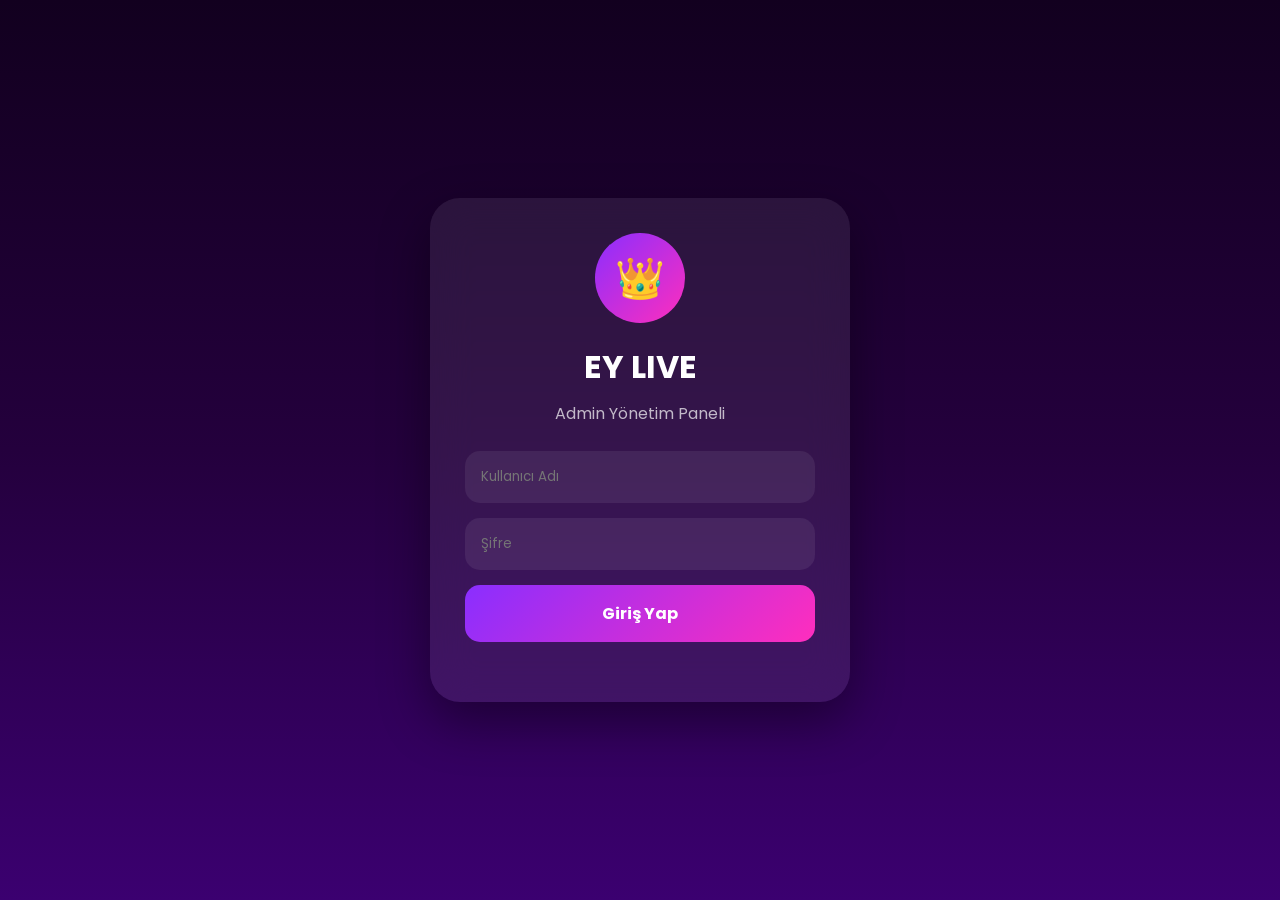
<file: admin/index.html>
<!DOCTYPE html>
<html lang="tr">

<head>

<meta charset="UTF-8">
<meta name="viewport" content="width=device-width, initial-scale=1.0">

<title>EY LIVE Admin</title>

<script>

if(localStorage.getItem("ey_admin")!=="true"){

    location.href="login.html";

}

</script>

<link rel="stylesheet" href="../css/admin.css">

<link href="https://fonts.googleapis.com/css2?family=Poppins:wght@300;400;500;600;700&display=swap" rel="stylesheet">

</head>

<body>

<div class="admin">

<aside class="sidebar">

<h2>👑 EY LIVE</h2>

<ul>

<li class="active" onclick="location.href='index.html'">
📊 Dashboard
</li>

<li onclick="location.href='users.html'">
👥 Kullanıcılar
</li>

<li onclick="location.href='rooms.html'">
🎙 Odalar
</li>

<li onclick="location.href='coins.html'">
🪙 Coin
</li>

<li onclick="location.href='vip.html'">
👑 VIP
</li>

<li onclick="location.href='agency.html'">
🏢 Ajans
</li>

<li>
🎁 Hediyeler
</li>

<li>
📢 Duyurular
</li>

<li>
📈 İstatistik
</li>

<li id="logoutBtn">
🚪 Çıkış Yap
</li>

</ul>

</aside>

<main class="content">

<header>

<h1>Dashboard</h1>

<div class="adminUser">

🟢 Süper Admin

</div>

</header>

<div class="cards">

<div class="card">
<h2>1542</h2>
<p>Toplam Kullanıcı</p>
</div>

<div class="card">
<h2>87</h2>
<p>Aktif Oda</p>
</div>

<div class="card">
<h2>325</h2>
<p>VIP Kullanıcı</p>
</div>

<div class="card">
<h2>5.2M</h2>
<p>Toplam Coin</p>
</div>

</div>

<div class="table">

<h2>Son Girişler</h2>

<table>

<thead>

<tr>

<th>ID</th>
<th>Kullanıcı</th>
<th>VIP</th>
<th>Coin</th>
<th>Durum</th>

</tr>

</thead>

<tbody>

<tr>

<td>EY100001</td>
<td>EyLive</td>
<td>VIP 5</td>
<td>125000</td>
<td>🟢 Online</td>

</tr>

<tr>

<td>EY100245</td>
<td>Elif</td>
<td>VIP 3</td>
<td>85000</td>
<td>🟢 Online</td>

</tr>

<tr>

<td>EY100533</td>
<td>Ahmet</td>
<td>VIP 1</td>
<td>25000</td>
<td>⚪ Offline</td>

</tr>

</tbody>

</table>

</div>

</main>

</div>

<script>

document.getElementById("logoutBtn").onclick=function(){

localStorage.removeItem("ey_admin");

location.href="login.html";

};

</script>

</body>
</html>
</file>
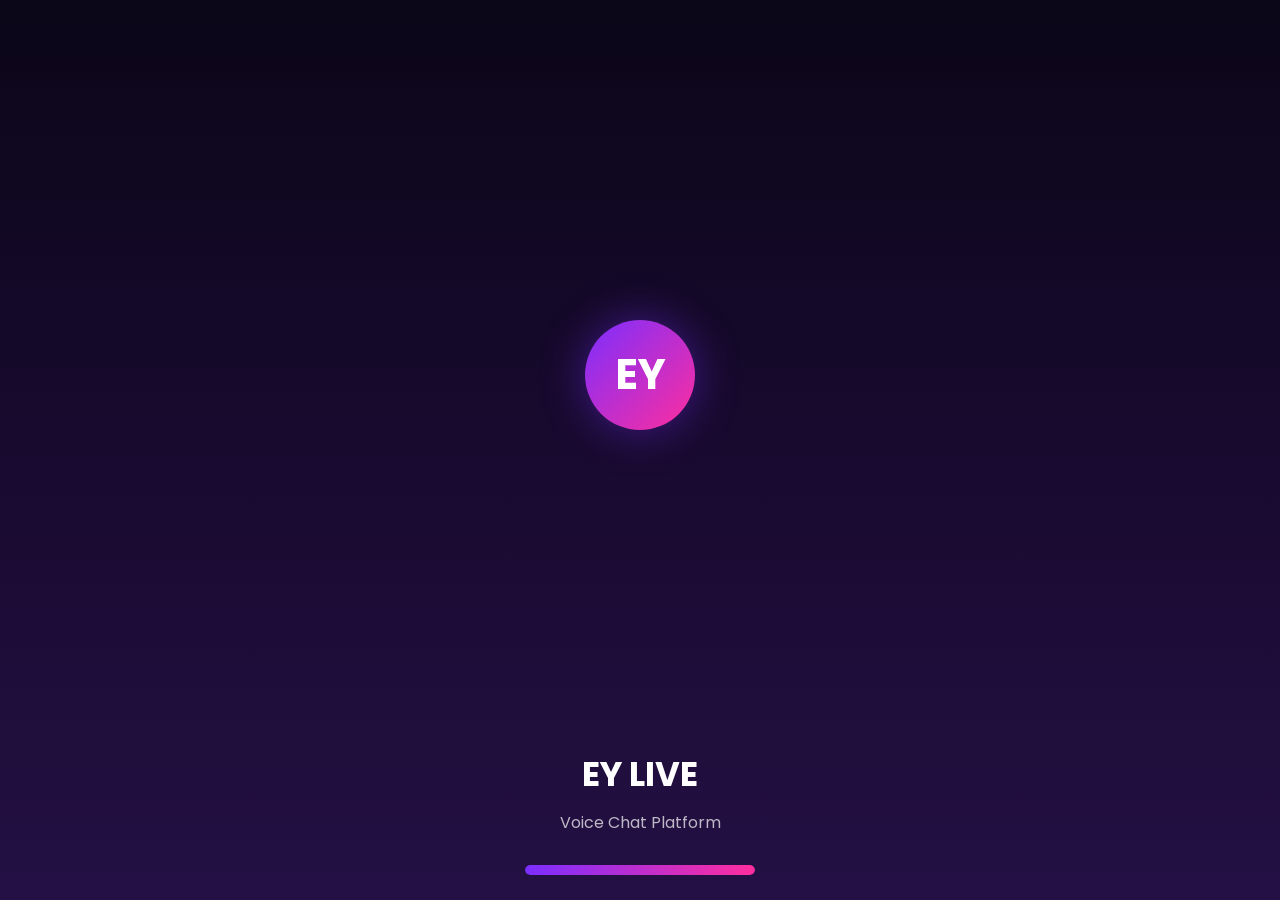
<file: v2/index.html>
<!DOCTYPE html>
<html lang="tr">

<head>

<meta charset="UTF-8">

<meta name="viewport"
content="width=device-width,initial-scale=1.0">

<title>EY LIVE V2</title>

<meta name="theme-color" content="#6a11cb">

<link rel="stylesheet" href="css/style.css">

<link href="https://fonts.googleapis.com/css2?family=Poppins:wght@300;400;500;600;700;800&display=swap" rel="stylesheet">

</head>

<body>

<div id="loader">

<div class="logo">

EY

</div>

<h1>EY LIVE</h1>

<p>

Voice Chat Platform

</p>

<div class="progress">

<div class="bar"></div>

</div>

</div>

<script src="js/app.js"></script>

</body>

</html>
</file>
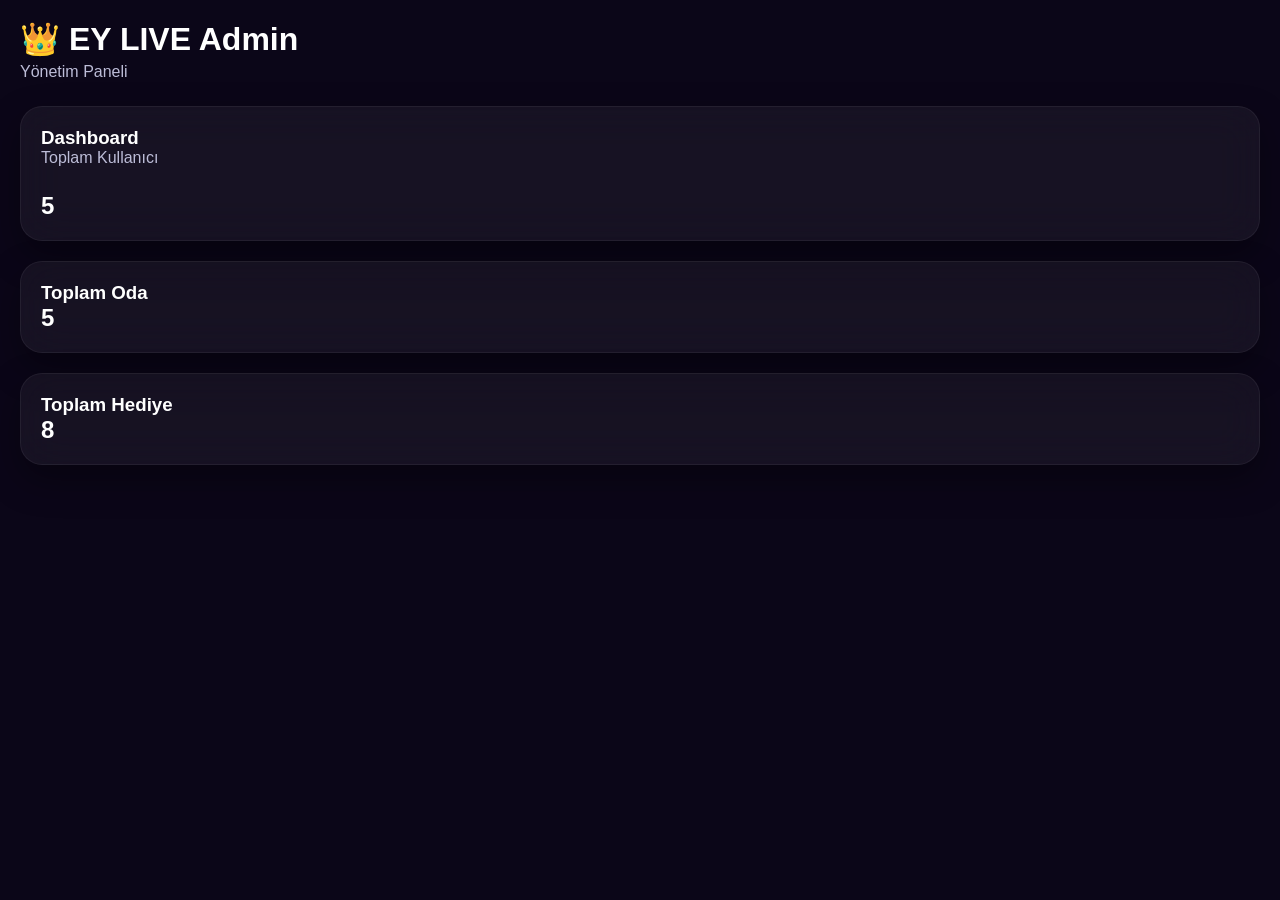
<file: v2/admin/index.html>
<!DOCTYPE html>
<html lang="tr">

<head>

<meta charset="UTF-8">

<meta name="viewport" content="width=device-width,initial-scale=1.0">

<title>EY LIVE V2 Admin</title>

<link rel="stylesheet" href="../css/style.css">
<link rel="stylesheet" href="../css/admin.css">

</head>

<body>

<div class="page">

<h1>👑 EY LIVE Admin</h1>

<p>Yönetim Paneli</p>

<div class="card" style="padding:20px;margin-top:20px;">

<h3>Dashboard</h3>

<p>Toplam Kullanıcı</p>

<h2 id="totalUsers">0</h2>

</div>

<div class="card" style="padding:20px;margin-top:20px;">

<h3>Toplam Oda</h3>

<h2 id="totalRooms">0</h2>

</div>

<div class="card" style="padding:20px;margin-top:20px;">

<h3>Toplam Hediye</h3>

<h2 id="totalGifts">0</h2>

</div>

</div>

<script src="../core/storage.js"></script>
<script src="../core/api.js"></script>
<script src="../js/admin.js"></script>

</body>

</html>
</file>
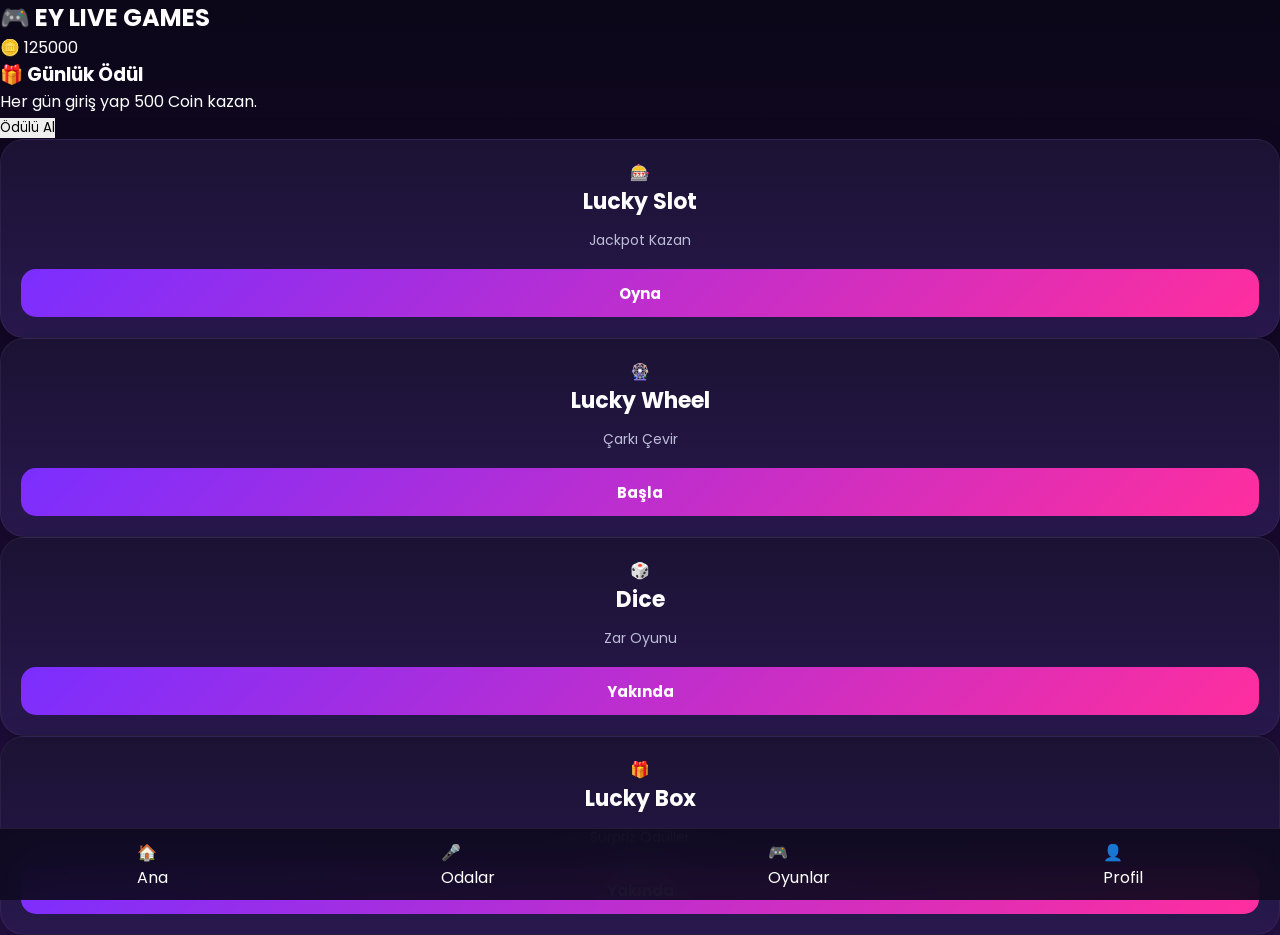
<file: games.html>
<!DOCTYPE html>
<html lang="tr">

<head>

<meta charset="UTF-8">

<meta name="viewport" content="width=device-width, initial-scale=1.0">

<title>EY LIVE - Games</title>

<link rel="stylesheet" href="css/style.css">
<link rel="stylesheet" href="css/games.css">

<link href="https://fonts.googleapis.com/css2?family=Poppins:wght@300;400;500;600;700&display=swap" rel="stylesheet">

</head>

<body>

<div class="gamesPage">

<header class="gamesHeader">

<h2>🎮 EY LIVE GAMES</h2>

<div class="coinBox">

🪙 <span id="coin">125000</span>

</div>

</header>

<div class="dailyReward">

<h3>🎁 Günlük Ödül</h3>

<p>Her gün giriş yap 500 Coin kazan.</p>

<button id="dailyBtn">

Ödülü Al

</button>

</div>

<div class="gameGrid">

<div class="gameCard" id="slotGame">

<div class="icon">🎰</div>

<h3>Lucky Slot</h3>

<p>Jackpot Kazan</p>

<button>Oyna</button>

</div>

<div class="gameCard" id="wheelGame">

<div class="icon">🎡</div>

<h3>Lucky Wheel</h3>

<p>Çarkı Çevir</p>

<button>Başla</button>

</div>

<div class="gameCard">

<div class="icon">🎲</div>

<h3>Dice</h3>

<p>Zar Oyunu</p>

<button>Yakında</button>

</div>

<div class="gameCard">

<div class="icon">🎁</div>

<h3>Lucky Box</h3>

<p>Sürpriz Ödüller</p>

<button>Yakında</button>

</div>

</div>

<nav class="bottomNav">

<div onclick="location.href='home.html'">

🏠

<p>Ana</p>

</div>

<div onclick="location.href='room.html'">

🎤

<p>Odalar</p>

</div>

<div>

🎮

<p>Oyunlar</p>

</div>

<div>

👤

<p>Profil</p>

</div>

</nav>

</div>

<script src="js/games.js"></script>

</body>

</html>
</file>
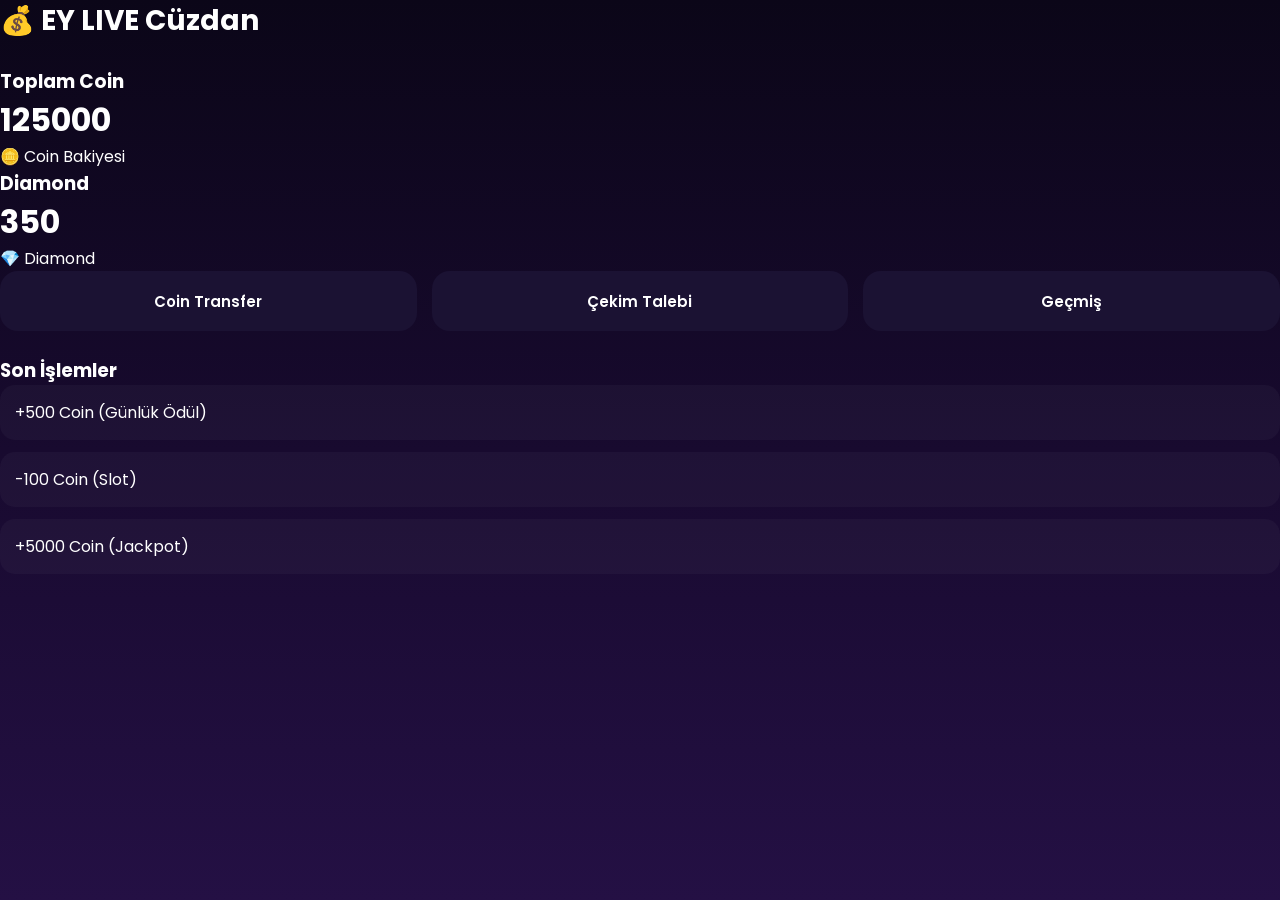
<file: wallet.html>
<!DOCTYPE html>
<html lang="tr">

<head>

<meta charset="UTF-8">
<meta name="viewport" content="width=device-width, initial-scale=1.0">

<title>EY LIVE - Cüzdan</title>

<link rel="stylesheet" href="css/style.css">
<link rel="stylesheet" href="css/wallet.css">

<link href="https://fonts.googleapis.com/css2?family=Poppins:wght@300;400;500;600;700&display=swap" rel="stylesheet">

</head>

<body>

<div class="walletPage">

<header class="walletHeader">

<h2>💰 EY LIVE Cüzdan</h2>

</header>

<div class="balanceCard">

<h3>Toplam Coin</h3>

<h1 id="coinBalance">125000</h1>

<p>🪙 Coin Bakiyesi</p>

</div>

<div class="diamondCard">

<h3>Diamond</h3>

<h1 id="diamondBalance">350</h1>

<p>💎 Diamond</p>

</div>

<div class="walletButtons">

<button id="coinTransfer">

Coin Transfer

</button>

<button id="withdraw">

Çekim Talebi

</button>

<button id="history">

Geçmiş

</button>

</div>

<div class="history">

<h3>Son İşlemler</h3>

<div class="historyItem">

+500 Coin (Günlük Ödül)

</div>

<div class="historyItem">

-100 Coin (Slot)

</div>

<div class="historyItem">

+5000 Coin (Jackpot)

</div>

</div>

</div>

<script src="js/wallet.js"></script>

</body>

</html>
</file>
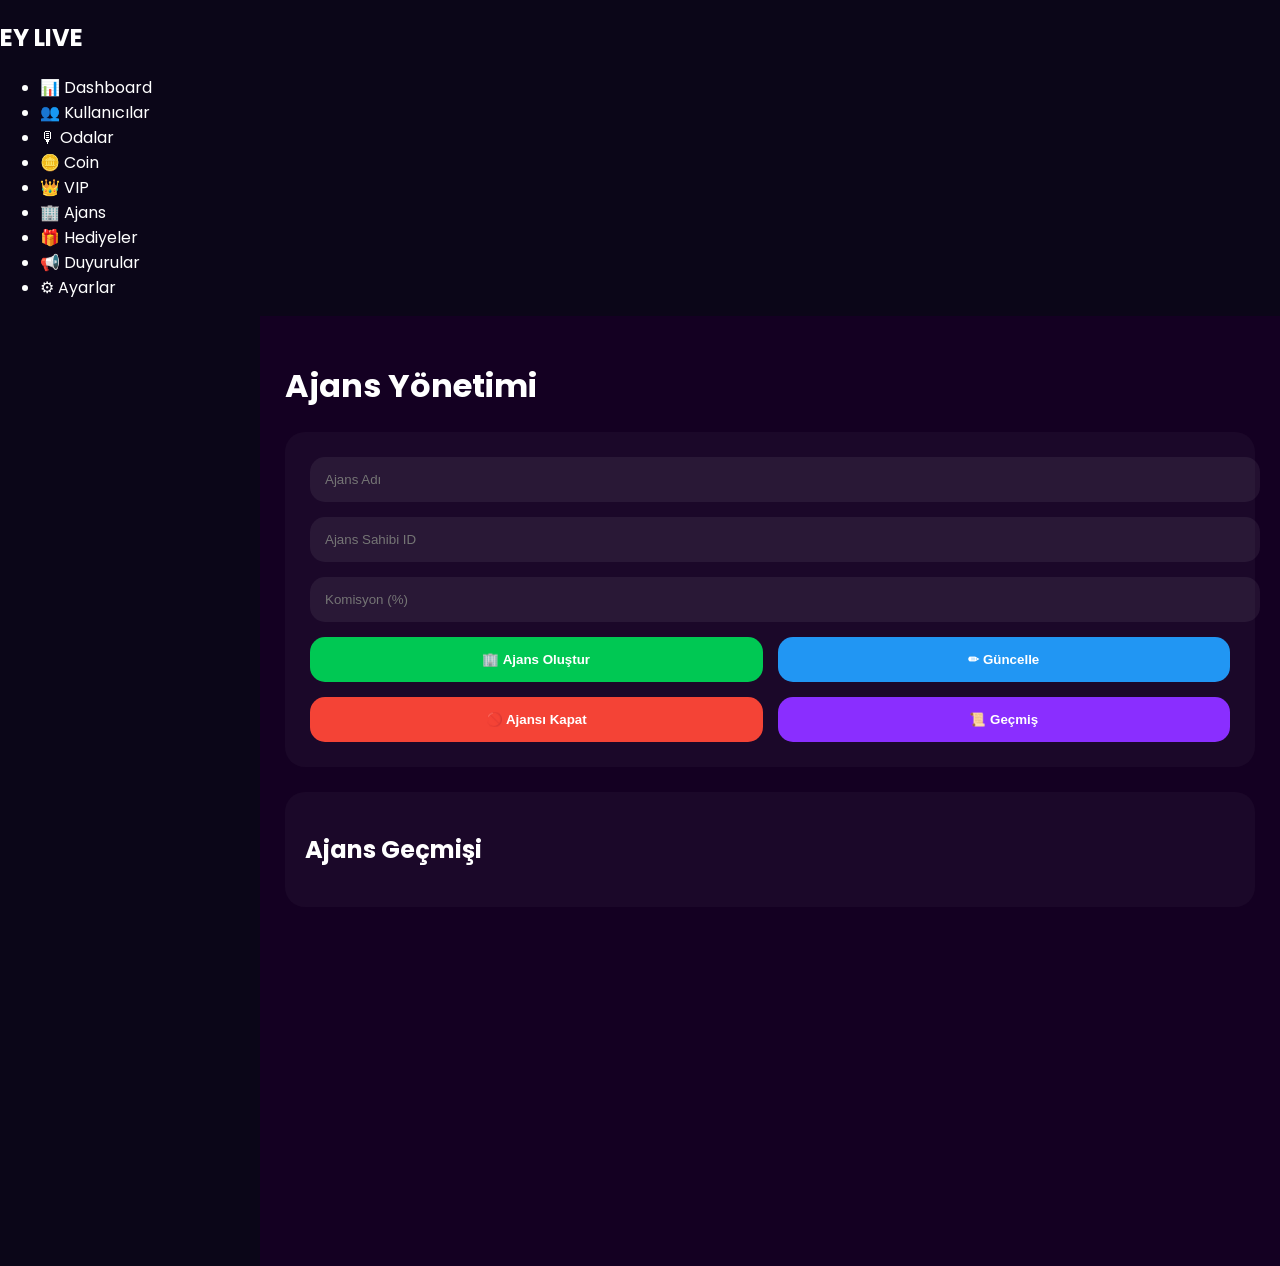
<file: admin/agency.html>
<!DOCTYPE html>
<html lang="tr">

<head>

<meta charset="UTF-8">
<meta name="viewport" content="width=device-width,initial-scale=1.0">

<title>EY LIVE Admin - Ajans Yönetimi</title>

<link rel="stylesheet" href="../css/admin.css">
<link rel="stylesheet" href="../css/agency.css">

<link href="https://fonts.googleapis.com/css2?family=Poppins:wght@300;400;500;600;700&display=swap" rel="stylesheet">

</head>

<body>

<div class="admin">

<aside class="sidebar">

<h2>EY LIVE</h2>

<ul>

<li onclick="location.href='index.html'">📊 Dashboard</li>

<li onclick="location.href='users.html'">👥 Kullanıcılar</li>

<li onclick="location.href='rooms.html'">🎙 Odalar</li>

<li onclick="location.href='coins.html'">🪙 Coin</li>

<li onclick="location.href='vip.html'">👑 VIP</li>

<li class="active">🏢 Ajans</li>

<li>🎁 Hediyeler</li>

<li>📢 Duyurular</li>

<li>⚙ Ayarlar</li>

</ul>

</aside>

<main class="content">

<header>

<h1>Ajans Yönetimi</h1>

</header>

<div class="agencyPanel">

<input id="agencyName" placeholder="Ajans Adı">

<input id="agencyOwner" placeholder="Ajans Sahibi ID">

<input id="agencyCommission" type="number" placeholder="Komisyon (%)">

<div class="actions">

<button id="createAgency">🏢 Ajans Oluştur</button>

<button id="updateAgency">✏ Güncelle</button>

<button id="closeAgency">🚫 Ajansı Kapat</button>

<button id="agencyLogs">📜 Geçmiş</button>

</div>

</div>

<div class="logs">

<h2>Ajans Geçmişi</h2>

<div id="agencyLogList"></div>

</div>

</main>

</div>

<script src="../js/agency.js"></script>

</body>

</html>
</file>
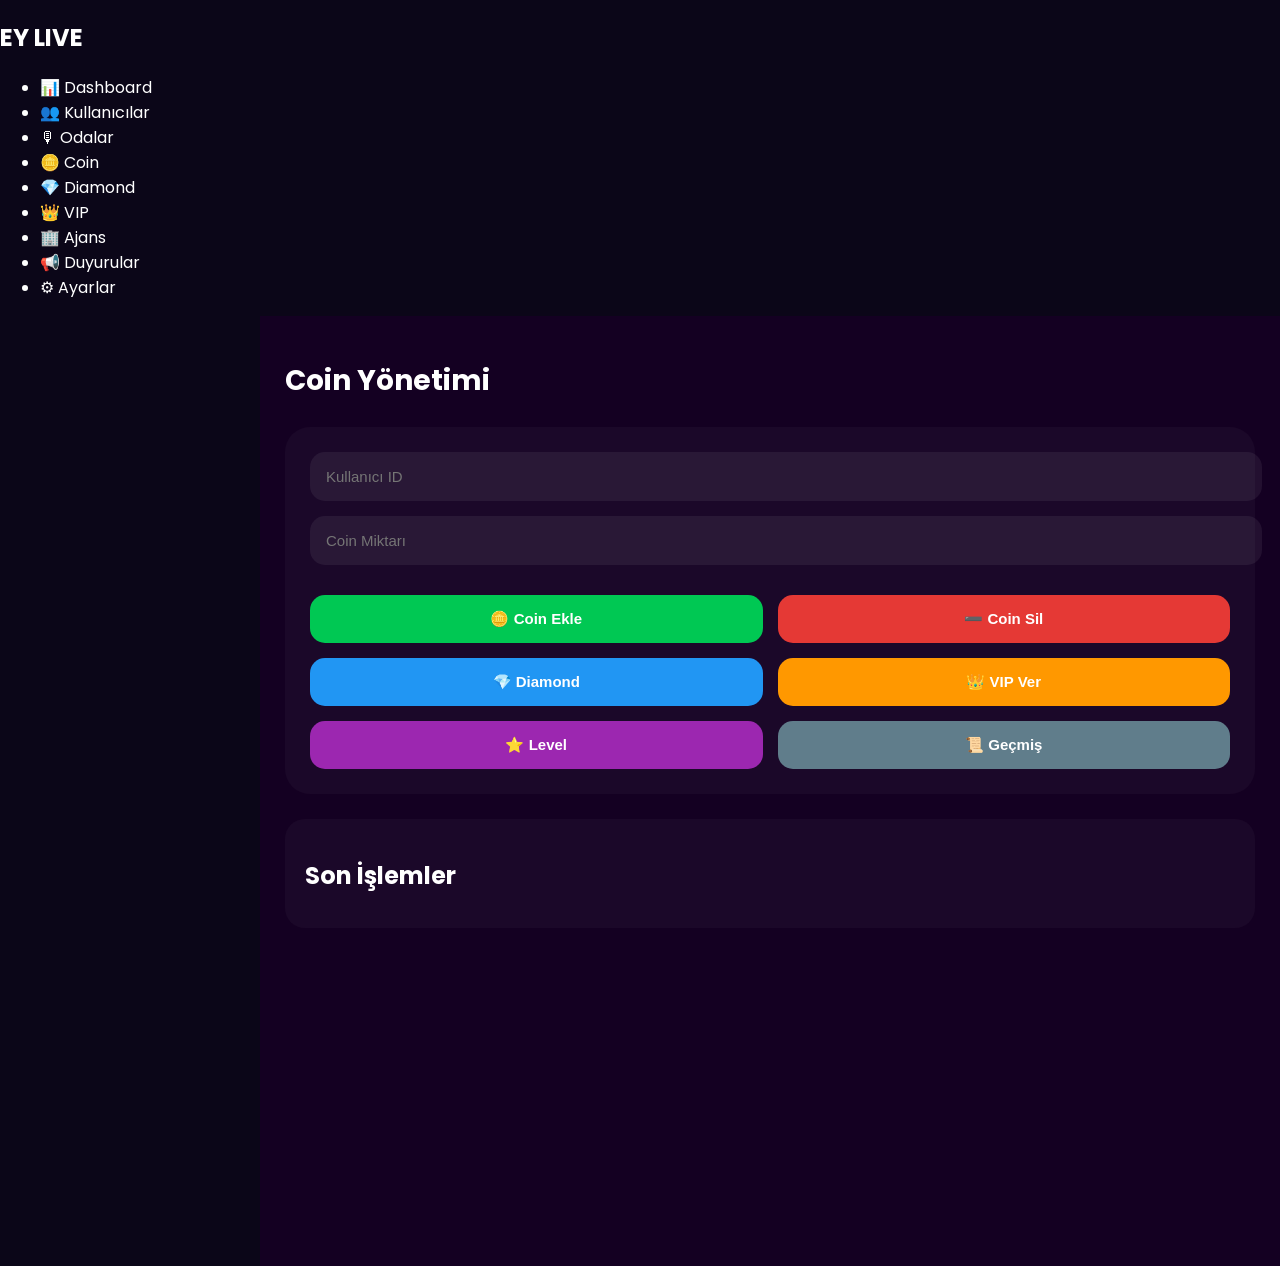
<file: admin/coins.html>
<!DOCTYPE html>
<html lang="tr">

<head>

<meta charset="UTF-8">

<meta name="viewport" content="width=device-width,initial-scale=1.0">

<title>EY LIVE Admin - Coin Yönetimi</title>

<link rel="stylesheet" href="../css/admin.css">
<link rel="stylesheet" href="../css/coins.css">

<link href="https://fonts.googleapis.com/css2?family=Poppins:wght@300;400;500;600;700&display=swap" rel="stylesheet">

</head>

<body>

<div class="admin">

<aside class="sidebar">

<h2>EY LIVE</h2>

<ul>

<li onclick="location.href='index.html'">📊 Dashboard</li>

<li onclick="location.href='users.html'">👥 Kullanıcılar</li>

<li onclick="location.href='rooms.html'">🎙 Odalar</li>

<li class="active">🪙 Coin</li>

<li>💎 Diamond</li>

<li>👑 VIP</li>

<li>🏢 Ajans</li>

<li>📢 Duyurular</li>

<li>⚙ Ayarlar</li>

</ul>

</aside>

<main class="content">

<header>

<h1>Coin Yönetimi</h1>

</header>

<div class="coinPanel">

<input id="userId" placeholder="Kullanıcı ID">

<input id="coinAmount" type="number" placeholder="Coin Miktarı">

<div class="actions">

<button id="addCoin">🪙 Coin Ekle</button>

<button id="removeCoin">➖ Coin Sil</button>

<button id="addDiamond">💎 Diamond</button>

<button id="addVip">👑 VIP Ver</button>

<button id="addLevel">⭐ Level</button>

<button id="historyBtn">📜 Geçmiş</button>

</div>

</div>

<div class="logs">

<h2>Son İşlemler</h2>

<div id="historyList"></div>

</div>

</main>

</div>

<script src="../js/coins.js"></script>

</body>

</html>
</file>
<file: css/admin.css>
/* ==========================================
   EY LIVE V2
   ADMIN PANEL
========================================== */

body{

background:#0b0618;

font-family:Poppins,sans-serif;

color:white;

margin:0;

padding:0;

}

.page{

padding:20px;

padding-bottom:100px;

}

.page h1{

font-size:32px;

margin-bottom:5px;

}

.page p{

color:#bdbdd8;

margin-bottom:25px;

}

.dashboardGrid{

display:grid;

grid-template-columns:repeat(auto-fit,minmax(220px,1fr));

gap:20px;

margin-bottom:25px;

}

.dashboardCard{

background:#1b1233;

border-radius:22px;

padding:20px;

box-shadow:0 10px 25px rgba(0,0,0,.25);

transition:.3s;

}

.dashboardCard:hover{

transform:translateY(-5px);

}

.dashboardCard h3{

margin:0;

font-size:18px;

margin-bottom:15px;

}

.dashboardCard h2{

font-size:34px;

margin:0;

color:#FFD54F;

}

.dashboardCard span{

display:block;

margin-top:10px;

color:#bdbdd8;

font-size:13px;

}

.tableBox{

margin-top:30px;

background:#1b1233;

border-radius:20px;

overflow:hidden;

}

.tableHeader{

padding:18px;

font-weight:700;

border-bottom:1px solid rgba(255,255,255,.08);

}

.table{

width:100%;

border-collapse:collapse;

}

.table th{

padding:16px;

background:#2b1b50;

text-align:left;

}

.table td{

padding:16px;

border-bottom:1px solid rgba(255,255,255,.05);

}

.table tr:hover{

background:rgba(255,255,255,.04);

}

.status{

padding:6px 14px;

border-radius:30px;

font-size:12px;

display:inline-block;

}

.online{

background:#16a34a;

}

.offline{

background:#ef4444;

}

.actionBtn{

padding:10px 15px;

border:none;

border-radius:12px;

background:#7B2EFF;

color:white;

cursor:pointer;

margin-right:6px;

}

.sideMenu{

position:fixed;

left:0;

top:0;

bottom:0;

width:240px;

background:#140c26;

padding:20px;

overflow:auto;

}

.sideMenu h2{

margin-bottom:25px;

}

.sideMenu a{

display:block;

padding:14px;

margin-bottom:10px;

border-radius:14px;

background:#24143f;

text-decoration:none;

color:white;

transition:.25s;

}

.sideMenu a:hover{

background:#7B2EFF;

}

.content{

margin-left:260px;

padding:20px;

}

@media(max-width:900px){

.sideMenu{

display:none;

}

.content{

margin-left:0;

}

}
</file>
<file: v2/css/style.css>
/* ===========================================
   EY LIVE V2
   Global Style v1.0
=========================================== */

:root{

--primary:#7B2EFF;
--secondary:#FF2E9E;
--success:#22C55E;
--warning:#F59E0B;
--danger:#EF4444;

--bg:#0B0618;
--card:#1B1233;
--card2:#26184A;

--text:#FFFFFF;
--text2:#B9B9C9;

--radius:22px;

--shadow:0 15px 35px rgba(0,0,0,.35);

}

*{
margin:0;
padding:0;
box-sizing:border-box;
-webkit-tap-highlight-color:transparent;
}

html{

scroll-behavior:smooth;

}

body{

background:linear-gradient(180deg,#0b0618,#180a2f,#241044);

color:var(--text);

font-family:"Poppins",sans-serif;

min-height:100vh;

overflow-x:hidden;

}

a{

text-decoration:none;

color:inherit;

}

button{

font-family:inherit;

cursor:pointer;

border:none;

outline:none;

}

input{

font-family:inherit;

outline:none;

border:none;

}

.page{

padding:18px;

min-height:100vh;

}

.card{

background:rgba(255,255,255,.05);

backdrop-filter:blur(20px);

border:1px solid rgba(255,255,255,.06);

border-radius:var(--radius);

box-shadow:var(--shadow);

}

.btn{

padding:14px 22px;

border-radius:18px;

font-weight:600;

background:linear-gradient(135deg,var(--primary),var(--secondary));

color:white;

transition:.25s;

}

.btn:active{

transform:scale(.96);

}

.title{

font-size:26px;

font-weight:700;

}

.subtitle{

font-size:14px;

color:var(--text2);

margin-top:4px;

}

.bottomNav{

position:fixed;

left:0;

right:0;

bottom:0;

height:72px;

background:rgba(15,10,32,.92);

backdrop-filter:blur(25px);

display:flex;

justify-content:space-around;

align-items:center;

border-top:1px solid rgba(255,255,255,.08);

z-index:999;

}

.bottomNav a{

display:flex;

flex-direction:column;

align-items:center;

justify-content:center;

font-size:22px;

color:#d2d2df;

transition:.25s;

}

.bottomNav span{

font-size:11px;

margin-top:3px;

}

.bottomNav a.active{

color:white;

}

.logo{

width:110px;

height:110px;

border-radius:50%;

margin:auto;

display:flex;

justify-content:center;

align-items:center;

font-size:42px;

font-weight:700;

background:linear-gradient(135deg,#7B2EFF,#FF2E9E);

box-shadow:0 0 45px rgba(123,46,255,.45);

}

#loader{

height:100vh;

display:flex;

flex-direction:column;

justify-content:center;

align-items:center;

padding:25px;

text-align:center;

}

#loader h1{

margin-top:25px;

font-size:34px;

}

#loader p{

margin-top:10px;

opacity:.7;

}

.progress{

margin-top:30px;

width:230px;

height:10px;

background:#ffffff10;

border-radius:100px;

overflow:hidden;

}

.bar{

height:100%;

width:0;

border-radius:100px;

background:linear-gradient(90deg,#7B2EFF,#FF2E9E);

animation:loading 2s linear forwards;

}

@keyframes loading{

0%{width:0;}

100%{width:100%;}

}

.fadeIn{

animation:fade .4s ease;

}

@keyframes fade{

from{

opacity:0;

transform:translateY(20px);

}

to{

opacity:1;

transform:translateY(0);

}

}

.glass{

background:rgba(255,255,255,.06);

backdrop-filter:blur(18px);

border-radius:20px;

border:1px solid rgba(255,255,255,.05);

}

.hidden{

display:none;

}
</file>
<file: v2/css/admin.css>
/* ==========================================
   EY LIVE V2
   ADMIN PANEL
========================================== */

body{

background:#0b0618;

font-family:Poppins,sans-serif;

color:white;

margin:0;

padding:0;

}

.page{

padding:20px;

padding-bottom:100px;

}

.page h1{

font-size:32px;

margin-bottom:5px;

}

.page p{

color:#bdbdd8;

margin-bottom:25px;

}

.dashboardGrid{

display:grid;

grid-template-columns:repeat(auto-fit,minmax(220px,1fr));

gap:20px;

margin-bottom:25px;

}

.dashboardCard{

background:#1b1233;

border-radius:22px;

padding:20px;

box-shadow:0 10px 25px rgba(0,0,0,.25);

transition:.3s;

}

.dashboardCard:hover{

transform:translateY(-5px);

}

.dashboardCard h3{

margin:0;

font-size:18px;

margin-bottom:15px;

}

.dashboardCard h2{

font-size:34px;

margin:0;

color:#FFD54F;

}

.dashboardCard span{

display:block;

margin-top:10px;

color:#bdbdd8;

font-size:13px;

}

.tableBox{

margin-top:30px;

background:#1b1233;

border-radius:20px;

overflow:hidden;

}

.tableHeader{

padding:18px;

font-weight:700;

border-bottom:1px solid rgba(255,255,255,.08);

}

.table{

width:100%;

border-collapse:collapse;

}

.table th{

padding:16px;

background:#2b1b50;

text-align:left;

}

.table td{

padding:16px;

border-bottom:1px solid rgba(255,255,255,.05);

}

.table tr:hover{

background:rgba(255,255,255,.04);

}

.status{

padding:6px 14px;

border-radius:30px;

font-size:12px;

display:inline-block;

}

.online{

background:#16a34a;

}

.offline{

background:#ef4444;

}

.actionBtn{

padding:10px 15px;

border:none;

border-radius:12px;

background:#7B2EFF;

color:white;

cursor:pointer;

margin-right:6px;

}

.sideMenu{

position:fixed;

left:0;

top:0;

bottom:0;

width:240px;

background:#140c26;

padding:20px;

overflow:auto;

}

.sideMenu h2{

margin-bottom:25px;

}

.sideMenu a{

display:block;

padding:14px;

margin-bottom:10px;

border-radius:14px;

background:#24143f;

text-decoration:none;

color:white;

transition:.25s;

}

.sideMenu a:hover{

background:#7B2EFF;

}

.content{

margin-left:260px;

padding:20px;

}

@media(max-width:900px){

.sideMenu{

display:none;

}

.content{

margin-left:0;

}

}
</file>
<file: css/style.css>
/* ===========================================
   EY LIVE V2
   Global Style v1.0
=========================================== */

:root{

--primary:#7B2EFF;
--secondary:#FF2E9E;
--success:#22C55E;
--warning:#F59E0B;
--danger:#EF4444;

--bg:#0B0618;
--card:#1B1233;
--card2:#26184A;

--text:#FFFFFF;
--text2:#B9B9C9;

--radius:22px;

--shadow:0 15px 35px rgba(0,0,0,.35);

}

*{
margin:0;
padding:0;
box-sizing:border-box;
-webkit-tap-highlight-color:transparent;
}

html{

scroll-behavior:smooth;

}

body{

background:linear-gradient(180deg,#0b0618,#180a2f,#241044);

color:var(--text);

font-family:"Poppins",sans-serif;

min-height:100vh;

overflow-x:hidden;

}

a{

text-decoration:none;

color:inherit;

}

button{

font-family:inherit;

cursor:pointer;

border:none;

outline:none;

}

input{

font-family:inherit;

outline:none;

border:none;

}

.page{

padding:18px;

min-height:100vh;

}

.card{

background:rgba(255,255,255,.05);

backdrop-filter:blur(20px);

border:1px solid rgba(255,255,255,.06);

border-radius:var(--radius);

box-shadow:var(--shadow);

}

.btn{

padding:14px 22px;

border-radius:18px;

font-weight:600;

background:linear-gradient(135deg,var(--primary),var(--secondary));

color:white;

transition:.25s;

}

.btn:active{

transform:scale(.96);

}

.title{

font-size:26px;

font-weight:700;

}

.subtitle{

font-size:14px;

color:var(--text2);

margin-top:4px;

}

.bottomNav{

position:fixed;

left:0;

right:0;

bottom:0;

height:72px;

background:rgba(15,10,32,.92);

backdrop-filter:blur(25px);

display:flex;

justify-content:space-around;

align-items:center;

border-top:1px solid rgba(255,255,255,.08);

z-index:999;

}

.bottomNav a{

display:flex;

flex-direction:column;

align-items:center;

justify-content:center;

font-size:22px;

color:#d2d2df;

transition:.25s;

}

.bottomNav span{

font-size:11px;

margin-top:3px;

}

.bottomNav a.active{

color:white;

}

.logo{

width:110px;

height:110px;

border-radius:50%;

margin:auto;

display:flex;

justify-content:center;

align-items:center;

font-size:42px;

font-weight:700;

background:linear-gradient(135deg,#7B2EFF,#FF2E9E);

box-shadow:0 0 45px rgba(123,46,255,.45);

}

#loader{

height:100vh;

display:flex;

flex-direction:column;

justify-content:center;

align-items:center;

padding:25px;

text-align:center;

}

#loader h1{

margin-top:25px;

font-size:34px;

}

#loader p{

margin-top:10px;

opacity:.7;

}

.progress{

margin-top:30px;

width:230px;

height:10px;

background:#ffffff10;

border-radius:100px;

overflow:hidden;

}

.bar{

height:100%;

width:0;

border-radius:100px;

background:linear-gradient(90deg,#7B2EFF,#FF2E9E);

animation:loading 2s linear forwards;

}

@keyframes loading{

0%{width:0;}

100%{width:100%;}

}

.fadeIn{

animation:fade .4s ease;

}

@keyframes fade{

from{

opacity:0;

transform:translateY(20px);

}

to{

opacity:1;

transform:translateY(0);

}

}

.glass{

background:rgba(255,255,255,.06);

backdrop-filter:blur(18px);

border-radius:20px;

border:1px solid rgba(255,255,255,.05);

}

.hidden{

display:none;

}
#bg-animation{
position:fixed;
top:0;
left:0;
width:100%;
height:100%;
background:linear-gradient(180deg,#0b0618,#180a2f,#241044);
z-index:-1;
}

#splash{
width:100%;
height:100vh;
display:flex;
justify-content:center;
align-items:center;
}

.logoBox{
text-align:center;
}

.logoCircle{
width:120px;
height:120px;
border-radius:50%;
background:linear-gradient(135deg,#7B2EFF,#FF2E9E);
display:flex;
justify-content:center;
align-items:center;
font-size:60px;
margin:auto;
box-shadow:0 0 45px rgba(123,46,255,.45);
}

.loader{
display:flex;
justify-content:center;
gap:12px;
margin-top:25px;
}

.loader div{
width:14px;
height:14px;
border-radius:50%;
background:#fff;
animation:dot 1s infinite;
}

.loader div:nth-child(2){
animation-delay:.2s;
}

.loader div:nth-child(3){
animation-delay:.4s;
}

@keyframes dot{
0%,100%{
opacity:.3;
transform:scale(.8);
}
50%{
opacity:1;
transform:scale(1.2);
}
}

#loginPage{
display:none;
justify-content:center;
align-items:center;
height:100vh;
padding:25px;
}

.loginCard{
width:100%;
max-width:420px;
background:rgba(255,255,255,.06);
backdrop-filter:blur(20px);
padding:30px;
border-radius:25px;
}

.loginCard h2{
font-size:40px;
margin-bottom:10px;
}

.loginCard p{
margin-bottom:25px;
color:#ccc;
}

.loginCard input{
width:100%;
padding:16px;
margin-bottom:15px;
border-radius:16px;
background:#ffffff10;
color:#fff;
}

.loginCard button{
width:100%;
padding:16px;
margin-top:12px;
border-radius:16px;
font-size:18px;
}

.loginBtn{
background:linear-gradient(135deg,#7B2EFF,#FF2E9E);
color:#fff;
}

.registerBtn{
background:#ffffff20;
color:#fff;
}

.guestBtn{
background:transparent;
border:1px solid #ffffff33;
color:#fff;
}
</file>
<file: css/games.css>
/* ==========================================
   EY LIVE V2
   GAMES PAGE
========================================== */

.gamesGrid{

display:grid;

grid-template-columns:repeat(auto-fit,minmax(170px,1fr));

gap:18px;

padding-bottom:100px;

}

.gameCard{

background:linear-gradient(180deg,#1b1233,#28184d);

border-radius:24px;

padding:20px;

text-align:center;

transition:.3s;

border:1px solid rgba(255,255,255,.05);

box-shadow:0 10px 30px rgba(0,0,0,.25);

}

.gameCard:hover{

transform:translateY(-6px);

box-shadow:0 20px 40px rgba(123,46,255,.25);

}

.gameIcon{

font-size:60px;

margin-bottom:18px;

}

.gameCard h3{

margin:0;

font-size:22px;

}

.gameCard p{

margin:12px 0 18px;

font-size:14px;

color:#bdbdd8;

}

.gameCard button{

width:100%;

height:48px;

border:none;

border-radius:15px;

background:linear-gradient(135deg,#7B2EFF,#FF2E9E);

color:white;

font-size:15px;

font-weight:700;

cursor:pointer;

transition:.25s;

}

.gameCard button:hover{

transform:scale(1.04);

}

.gameCard button:disabled{

background:#555;

cursor:not-allowed;

transform:none;

}

@media(max-width:700px){

.gamesGrid{

grid-template-columns:1fr;

}

.gameIcon{

font-size:52px;

}

}
</file>
<file: css/wallet.css>
/* ==========================================
   EY LIVE V2
   WALLET PAGE
========================================== */

.walletHeader{

display:flex;

justify-content:space-between;

align-items:center;

margin-bottom:25px;

}

.walletHeader h2{

font-size:28px;

font-weight:700;

}

.walletHeader p{

font-size:13px;

color:#bdbdd8;

margin-top:5px;

}

.walletCard{

display:flex;

gap:20px;

margin-bottom:25px;

}

.walletItem{

flex:1;

background:linear-gradient(135deg,#7B2EFF,#FF2E9E);

border-radius:24px;

padding:25px;

box-shadow:0 15px 35px rgba(0,0,0,.25);

}

.walletItem h4{

font-size:15px;

opacity:.9;

margin-bottom:15px;

}

.walletItem h1{

font-size:34px;

font-weight:700;

}

.walletButtons{

display:grid;

grid-template-columns:repeat(3,1fr);

gap:15px;

margin-bottom:25px;

}

.walletButtons button{

height:60px;

border:none;

border-radius:18px;

background:#1b1233;

color:white;

font-size:15px;

font-weight:600;

transition:.25s;

}

.walletButtons button:hover{

background:#7B2EFF;

}

.historyCard{

background:#1b1233;

border-radius:24px;

padding:20px;

}

.historyCard h3{

margin-bottom:20px;

}

.historyItem{

padding:15px;

border-radius:15px;

background:#ffffff08;

margin-bottom:12px;

}

.iconBtn{

width:46px;

height:46px;

border:none;

border-radius:50%;

background:#1b1233;

color:white;

font-size:22px;

}

@media(max-width:700px){

.walletCard{

flex-direction:column;

}

.walletButtons{

grid-template-columns:1fr;

}

}
</file>
<file: css/agency.css>
.content{
padding:25px;
background:#140022;
min-height:100vh;
color:#fff;
}

.agencyPanel{
background:#ffffff08;
padding:25px;
border-radius:20px;
}

.agencyPanel input{
width:100%;
padding:15px;
margin-bottom:15px;
border:none;
border-radius:15px;
background:#ffffff10;
color:#fff;
}

.actions{
display:grid;
grid-template-columns:repeat(2,1fr);
gap:15px;
}

.actions button{
padding:15px;
border:none;
border-radius:15px;
color:white;
font-weight:bold;
cursor:pointer;
}

#createAgency{background:#00c853;}
#updateAgency{background:#2196f3;}
#closeAgency{background:#f44336;}
#agencyLogs{background:#8a2eff;}

.logs{
margin-top:25px;
background:#ffffff08;
padding:20px;
border-radius:20px;
}

.log{
padding:15px;
margin-bottom:10px;
background:#ffffff08;
border-radius:15px;
}
</file>
<file: css/coins.css>
/* ==========================================
      EY LIVE COIN PANEL STYLE
========================================== */

.content{
padding:25px;
flex:1;
overflow:auto;
background:#140022;
min-height:100vh;
color:#fff;
}

.content header{
margin-bottom:25px;
}

.content h1{
font-size:28px;
font-weight:700;
}

.coinPanel{
background:#ffffff08;
padding:25px;
border-radius:25px;
margin-bottom:25px;
}

.coinPanel input{
width:100%;
padding:16px;
margin-bottom:15px;
border:none;
outline:none;
border-radius:15px;
background:#ffffff10;
color:white;
font-size:15px;
}

.actions{
display:grid;
grid-template-columns:repeat(2,1fr);
gap:15px;
margin-top:15px;
}

.actions button{
padding:15px;
border:none;
border-radius:15px;
cursor:pointer;
font-weight:600;
font-size:15px;
color:white;
transition:.3s;
}

#addCoin{
background:#00c853;
}

#removeCoin{
background:#e53935;
}

#addDiamond{
background:#2196f3;
}

#addVip{
background:#ff9800;
}

#addLevel{
background:#9c27b0;
}

#historyBtn{
background:#607d8b;
}

.actions button:hover{
transform:translateY(-2px);
filter:brightness(1.1);
}

.logs{
background:#ffffff08;
padding:20px;
border-radius:20px;
}

.logs h2{
margin-bottom:15px;
}

.logItem{
padding:15px;
margin-bottom:10px;
background:#ffffff08;
border-radius:15px;
font-size:14px;
}

@media(max-width:768px){

.actions{
grid-template-columns:1fr;
}

}
</file>
